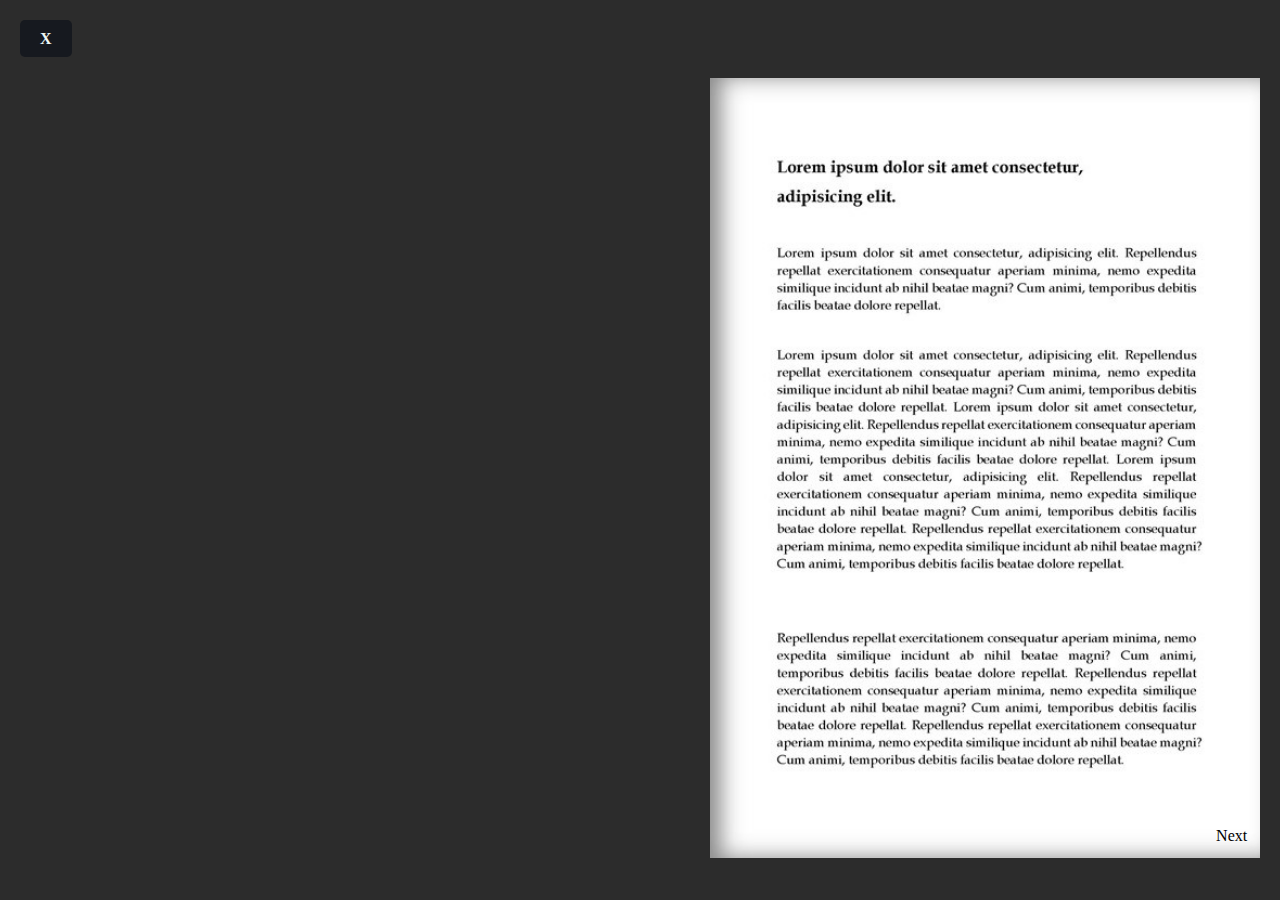
<file: Project-Lyra-eunbi/main/bookflip.html>
<!DOCTYPE html>
<html lang="en">
<head>
    <meta charset="UTF-8">
    <meta http-equiv="X-UA-Compatible" content="IE=edge">
    <meta name="viewport" content="width=device-width, initial-scale=1.0">
    <title>Document</title>
    <link rel="stylesheet" href="../css/bookflip.css">
   
</body>
</head>
<body>
    <a href="#" onclick="location.href='../main/main.html'" class="btn-close">X</a>
    <div class="book">
        <input type="checkbox" id="c1">
        <input type="checkbox" id="c2">
        <input type="checkbox" id="c3">
        <input type="checkbox" id="c4">
        <input type="checkbox" id="c5">
        <!-- <input type="checkbox" id="c6"> -->
        <!-- <div class="cover"><img src="../images/card10.jpg"></div> -->
        <div class="flip-book">
            <div class="flip" id="p1">
                <div class="front">
                    <img src="../images/bookpage_right.jpg">
                    <label class="next-btn" for="c1">Next</label>
                </div>
                <div class="back">
                    <img src="../images/bookpage_left.jpg">
                    <label class="back-btn" for="c1">Back</label>
                </div>
            </div>

            <div class="flip" id="p2">
                <div class="front">
                    <img src="../images/bookpage_right.jpg">
                    <label class="next-btn" for="c2">Next</label>
                </div>
                <div class="back">
                    <img src="../images/bookpage_left.jpg">
                    <label class="back-btn" for="c2">Back</label>
                </div>
               
            </div>
            <div class="flip" id="p3">
                <div class="front">
                    <img src="../images/bookpage_right.jpg">
                    <label class="next-btn" for="c3">Next</label>
                </div>
                <div class="back">
                    <img src="../images/bookpage_left.jpg">
                    <label class="back-btn" for="c3">Back</label>
                </div>
            </div>

            <div class="flip" id="p4">
                <div class="front">
                    <img src="../images/bookpage_right.jpg">
                    <label class="next-btn" for="c4">Next</label>
                </div>
                <div class="back">
                    <img src="../images/bookpage_left.jpg">
                    <label class="back-btn" for="c4">Back</label>
                </div>             
            </div>

            <div class="flip" id="p5">
                <div class="back">
                    <img src="../images/bookpage_left.jpg">
                    <label class="back-btn" for="c5">Back</label>
                </div>
                <div class="front">
                    <img src="../images/bookpage_right.jpg">
                    <label class="next-btn" for="c5">Next</label>
                </div>             
            </div>
        </div>
        
      
    </div>


</body>
</html>
</file>
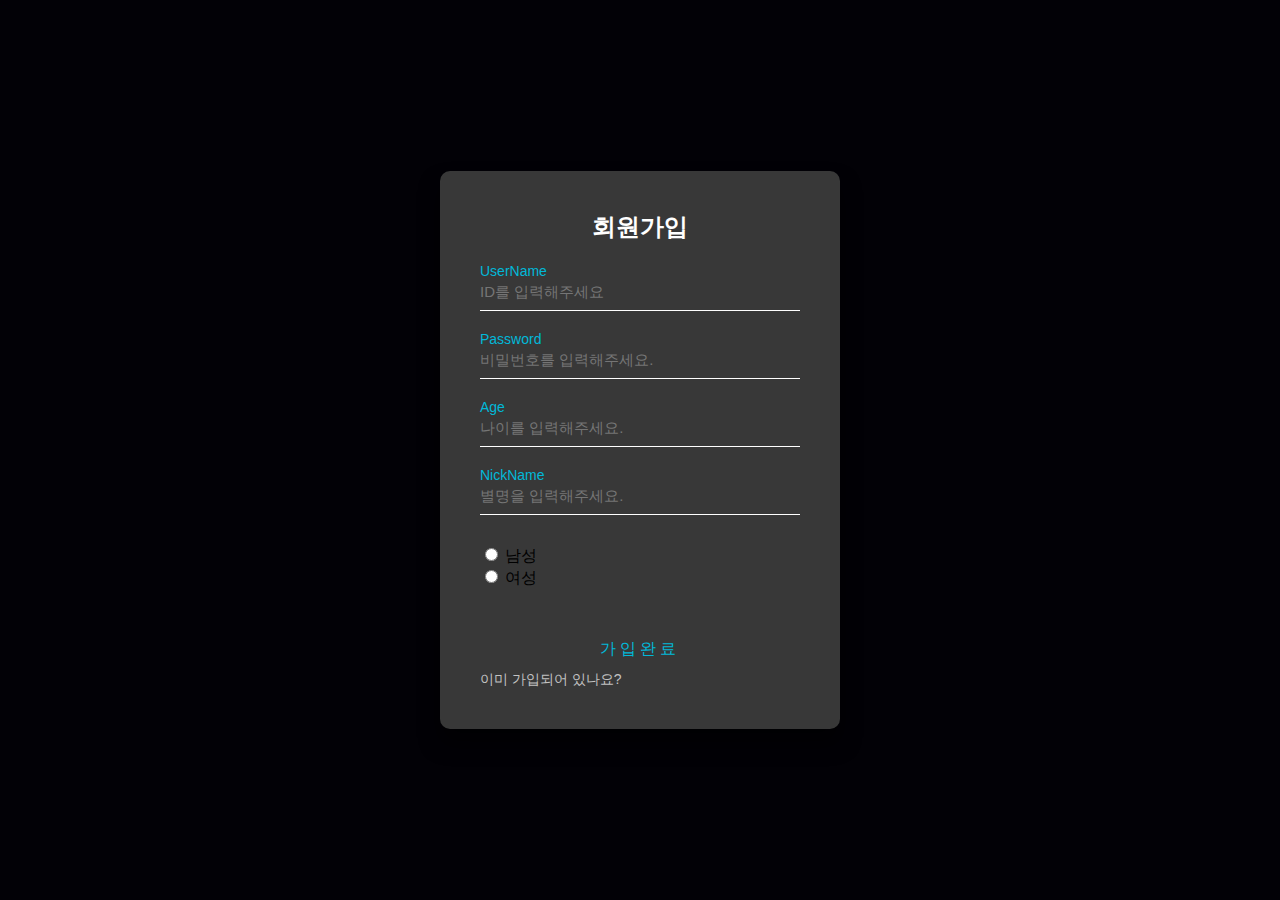
<file: Project-Lyra-eunbi/member/join.html>
<!DOCTYPE html>
<html lang="en">
<head>
   <meta charset="UTF-8">
   <meta http-equiv="X-UA-Compatible" content="IE=edge">
   <meta name="viewport" content="width=device-width, initial-scale=1.0">
   <title>회원 가입</title>
   <script src="https://code.jquery.com/jquery-3.4.1.js"></script>
   <!-- <link href="https://cdn.jsdelivr.net/npm/bootstrap@5.3.0-alpha1/dist/css/bootstrap.min.css" rel="stylesheet">
   <link href="https://getbootstrap.com/docs/5.3/assets/css/docs.css" rel="stylesheet">
   <script src="https://cdn.jsdelivr.net/npm/bootstrap@5.3.0-alpha1/dist/js/bootstrap.bundle.min.js"></script> -->
   <link rel="stylesheet" href="../css/join.css">
   <style>
   
   </style>
   
</head>
<body>
   <div class="login-box">
   <h2 class="login_header">회원가입</h2>
   <form>
      <div class="user-box">
         <div class="idMsg"></div>
         <input type="text" class="username form-control" id="checkId" name="username" placeholder="ID를 입력해주세요">
         <label>UserName</label>
      </div>
      <div class="user-box">
         <div class="passwordMsg"></div>
         <input type="password" class="password form-control" id="checkPassword" name="password" placeholder="비밀번호를 입력해주세요.">
         <label>Password</label>
      </div>
      <div class="user-box">
         <div class="passwordMsg"></div>
         <input type="text"class="age form-control" id="checkAge" name="age" placeholder="나이를 입력해주세요.">
         <label>Age</label>
      </div>
      <div class="user-box">
         <div class="passwordMsg"></div>
            <input type="text" class="nickname form-control" id="checkNickname" name="nickname" placeholder="별명을 입력해주세요.">
         <label>NickName</label>
      </div>
      <div class="form-check form-check-inline">
         <input type="radio" class="gender form-check-input" id="inlineRadio1" name="gender" value="0" >
         <label class="form-check-label" for="inlineRadio1">남성</label>
                  
      </div>
      <div class="form-check form-check-inline">
         <input type="radio" class="gender form-check-input" id="inlineRadio2" name="gender" value="1" >
         <label class="form-check-label" for="inlineRadio1">여성</label>
      </div>
      <button type="button" class="btn btn-outline-success okJoin">가입완료</button>
   </form>
      <a href="../member/login.html" class="link-info">이미 가입되어 있나요?</a>      
</div>



<script>
$('.okJoin').click(function () {
    // 정규식 확인
    let checkId = document.getElementById("checkId");
      let checkPassword = document.getElementById("checkPassword");
      let checkAge = document.getElementById("checkAge");
      let checkNickname = document.getElementById("checkNickname");
      
   // 정규식
      // id, pw
      var regIdPw = /^[a-zA-Z0-9]{3,12}$/;
      // 이름
      var regName = /^[가-힣a-zA-Z]{2,15}$/;
      // 년도
      var regYear = /^[1-2]{1}[0-9]{0,4}$/;
      // 나이
      var check = /^[0-9]+$/; 

      //아이디 확인
      if(checkId.value == ""){
          alert("아이디를 입력하세요.")
          checkId.focus();
          return false;
      }
      //아이디 영어 대소문자 확인
      else if(!regIdPw.test(checkId.value)){
          alert("아이디를 3~12자 영문 대소문자, 숫자만 입력하세요.")
          checkId.focus();
          return false;
      }

      //비밀번호 확인
      if(checkPassword.value == ""){
          alert("비밀번호를 입력하세요.")
          checkPassword.focus();
          return false;
      }
      //비밀번호 영어 대소문자 확인
      else if(!regIdPw.test(checkPassword.value)){
          alert("비밀번호를 3~12자 영문 대소문자, 숫자만 입력하세요.")
          checkPassword.focus();
          return false;
      }
      //비밀번호와 아이디 비교
      else if(checkPassword.value == checkId.value){
          alert("아이디와 동일한 비밀번호를 사용할 수 없습니다.")
          checkPassword.focus();
          return false;
      }
      
      if (!check.test(checkAge.value)) {
         alert("나이는 숫자만 입력 가능합니다.");
         return false;
      }

      //이름 확인 = 한글과 영어만 가능하도록
      if(checkNickname.value == ""){
          alert("이름을 입력하세요.")
          checkNickname.focus();
          return false;
      }

      else if(!regName.test(checkNickname.value)){
          alert("닉네임은 최소 2글자 이상, 한글과 영어만 입력하세요.")
          checkNickname.focus();
          return false;
      }
    //정규식 종료
      
     // id, pw
      var regIdPw = /^[a-zA-Z0-9]{4,12}$/;
      // 이름
      var regName = /^[가-힣a-zA-Z]{2,15}$/;
    
    let username = $(".username").val();
    let password = $(".password").val();
    let age = $(".age").val();
    let nickname = $(".nickname").val();
    let gender = $(".gender").val();
    
    let datas = {
       "username": username,
       "password": password,
       "memberGerne": "0",
       "age": age,
       "nickname": nickname,
       "gender": gender,
       "subscribeState" : "1"
    }
    
    $.ajax({
       url: '/member/join',
       contentType: "application/json",
       data: JSON.stringify(datas),
       type: "POST",
       dataType: 'text',
       success: function (data) {
          console.log("Success " + data);
          localStorage.setItem("Authorization", "Bearer " + data);
          let auth = localStorage.getItem("Authorization");
          $.ajax({
             url: '/member/category',
             contentType: "application/json",
             type: "GET",
             headers: {
                "Authorization" : auth
             },
             dataType: "text",
             success: function (data) {
                console.log("Success" + data);
                window.location.href = "/member/category";
             }
          });
          
       },
       error: function (jqXHR, textStatus, errorThrown) {
          console.log("Error" + textStatus);
          if (username == null) {
             alert("아이디를 입력해주세요.");
          } else {
             alert("아이디가 있습니다 다시 입력해주세요.")
          }
       }
    });
 }); // .uploadBtn 이벤트 종료
</script>
</body>
</html>
</file>
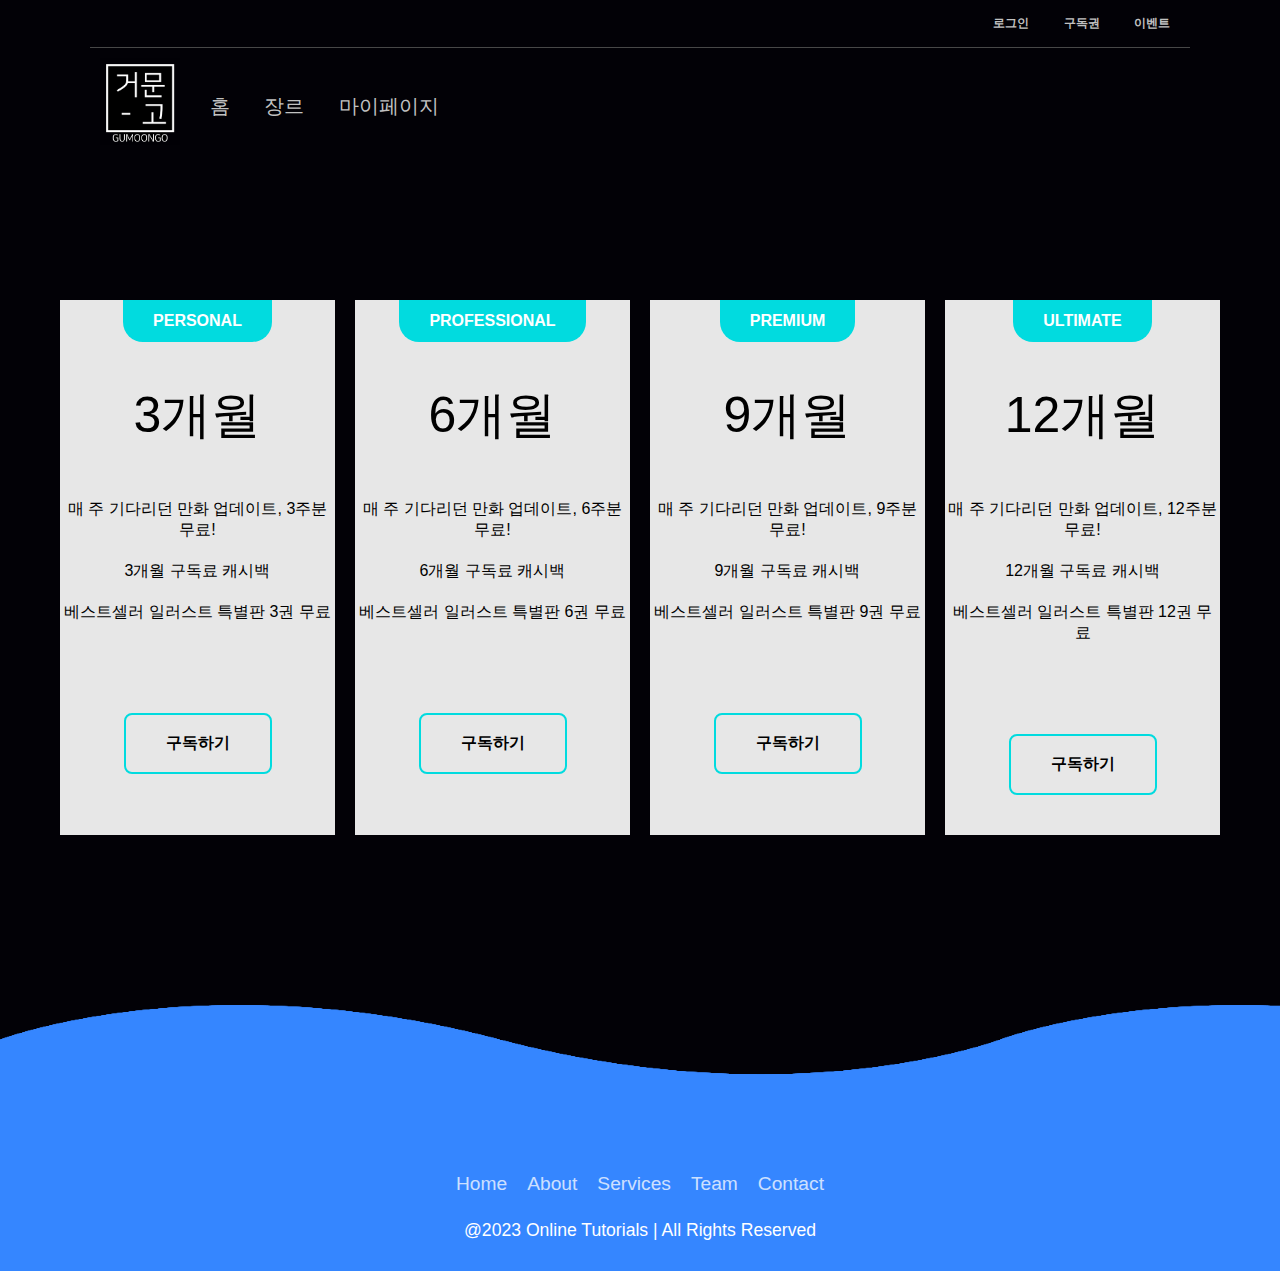
<file: Project-Lyra-eunbi/member/membership.html>
<!DOCTYPE html>
<html lang="en">
<head>
    <meta charset="UTF-8">
    <!-- <meta http-equiv="X-UA-Compatible" content="IE=Edge,chrome=1"> -->
    <meta name="viewport" content="width=device-width, initial-scale=1.0">
    <title>Document</title>

    <link rel="stylesheet" href="../css/membership.css">
    <link rel="stylesheet" href="../css/movingfooter.css">
    <link rel="stylesheet" href="../css/header.css">

     <!-- header 호출 -->
     <div data-include-path="../aside/header.html"></div>

</head>
<body>
    <div class="pricing-table">
        <div class="pricing-card">
            <h3 class="pricing-card-header">Personal</h3>
            <div class="price">3개월</div>
            <ul>
                <li>매 주 기다리던 만화 업데이트, 3주분 무료!</li>
                <li>3개월 구독료 캐시백</li>
                <li>베스트셀러 일러스트 특별판 3권 무료</li>
            </ul>
            <a href="#" class="order-btn">구독하기</a>
        </div>
        <div class="pricing-card">
            <h3 class="pricing-card-header">Professional</h3>
            <div class="price">6개월</div>
            <ul>
                <li>매 주 기다리던 만화 업데이트, 6주분 무료!</li>
                <li>6개월 구독료 캐시백</li>
                <li>베스트셀러 일러스트 특별판 6권 무료</li>
            </ul>
            <a href="#" class="order-btn">구독하기</a>
        </div>
        <div class="pricing-card">
            <h3 class="pricing-card-header">Premium</h3>
            <div class="price">9개월</div>
            <ul>
                <li>매 주 기다리던 만화 업데이트, 9주분 무료!</li>
                <li>9개월 구독료 캐시백</li>
                <li>베스트셀러 일러스트 특별판 9권 무료</li>
            </ul>
            <a href="#" class="order-btn">구독하기</a>
        </div>
        <div class="pricing-card">
            <h3 class="pricing-card-header">Ultimate</h3>
            <div class="price">12개월</div>
            <ul>
                <li>매 주 기다리던 만화 업데이트, 12주분 무료!</li>
                <li>12개월 구독료 캐시백</li>
                <li>베스트셀러 일러스트 특별판 12권 무료</li>
            </ul>
            <a href="#" class="order-btn">구독하기</a>
        </div>
        

    </div>
    



     <!-- ---------- footer 호출 ----------  -->
     <div data-include-path="../aside/movingfooter.html"></div>

     <!-- ---------- header, footer 호출 ----------  -->
     <script>
        window.addEventListener('load', function() {
            var allElements = document.getElementsByTagName('*');
            Array.prototype.forEach.call(allElements, function(el) {
                var includePath = el.dataset.includePath;
                if (includePath) {
                    var xhttp = new XMLHttpRequest();
                    xhttp.onreadystatechange = function () {
                        if (this.readyState == 4 && this.status == 200) {
                            el.outerHTML = this.responseText;
                        }
                    };
                    xhttp.open('GET', includePath, true);
                    xhttp.send();
                }
            });
        });
    </script>

</body>
</html>
</file>
<file: Project-Lyra-eunbi/css/bookflip.css>
body{
    margin: 0;
    padding-top: 30px;

    /* width: 100%; */
    height: 100%;
    justify-content: center;
    align-items: center;
    background-color: #2c2c2c;
    /* background: linear-gradient(90deg, #858585 50%, #00b7ff 50%); */
    visibility: visible;
    opacity: 1;
    z-index: 3;
}
input{
    display: none;
}
img{
    width: 100%;
    height: 100%;
}
.book{ 
    margin-left: 34%;
}
.flip-book{
    top: 30px;
    /* left: 34%; */
    width: 550px;
    height: 780px;
    position: relative;
    display: flex;
}
.flip{
    width: 100%;
    height: 100%;
    position: absolute;
    top: 0;
    left: 50%;
    transform-origin: left;
    transform-style: preserve-3d;
    transform: rotateY(0deg);
    transition: .5s;
    color: #000;   
}
p{
    font-size: 14px;
    line-height: 24px;
}
.front{
    width: 550px;
    height: 780px;
    position: absolute;
    width: 100%;
    height: 100%;
    top: 0;
    left: 0;
    background-color: #fff;
    box-sizing: border-box;
    /* padding: 0 13px; */
    box-shadow: inset 20px 0 50px rgba(0,0,0,0.5) 0 2px 5px rgba(0,0,0,0.5);
}
.back{
    position: absolute;
    left: 50%;
    width: 100%;
    height: 100%;
    top: 0;
    left: 0;
    z-index: 99;
    transform: rotateY(180deg);
    backface-visibility: hidden;
    background-color: #000;
}
.next-btn{
    position: absolute;
    bottom:13px;
    right: 13px;
    cursor: pointer;
    color: #000;
}
.back-btn{
    position:relative;
    bottom: 35px;
    left: 13px;
    cursor: pointer;
    color: #000;
}
.btn-close{
    text-decoration-line: none;
    margin-top: 10px;
    margin-bottom: 20px;
    cursor: pointer;
    background: #16191f;
    color: #edf7f6; 
    text-align: center;
    padding: 10px 20px;
    font-weight: bold;
    text-transform: uppercase;
    transition: all 250ms ease-in-out;
    border-radius: 5px;
    margin: 20px;
    /* z-index: 10; */
}
.btn-close:hover{
    background: #3586ff;
    color: #edf7f6; 
}
#p1{
    z-index: 5;
}
#p2{
    z-index: 4;
}
#p3{
    z-index: 3;
}
#p4{
    z-index: 2;
}
#p5{
    z-index: 1;
}

#c1:checked ~ .flip-book #p1{
    transform: rotateY(-180deg);
    z-index: 1;
}
#c2:checked ~ .flip-book #p2{
    transform: rotateY(-180deg);
    z-index: 2;
}
#c3:checked ~ .flip-book #p3{
    transform: rotateY(-180deg);
    z-index: 3;
}
#c4:checked ~ .flip-book #p4{
    transform: rotateY(-180deg);
    z-index: 4;
}
#c5:checked ~ .flip-book #p5{
    transform: rotateY(-180deg);
    z-index: 5;
}
</file>
<file: Project-Lyra-eunbi/css/join.css>
html{
   height: 100%;
}
body{
   margin: 0;
   padding: 0;
   font-family: sans-serif;
   background: #020106;
}
.login-box{
   position: absolute;
   top: 50%;
   left: 50%;
   width: 400px;
   padding: 40px;
   transform: translate(-50%, -50%);
   background: #383838;
   box-sizing: border-box;
   box-shadow: 0 14px 20px rgba(0,0,0,0.6);
   border-radius: 10px;
}
.login-box h2{
   margin: 0 0 30px;
   padding:0;
   color: #fff;
   text-align: center;
}
.login-box .user-box{
   position: relative;
}
.login-box .user-box input{
   width: 100%;
   padding: 10px 0;
   font-size: 15px;
   color: #fff;
   margin-bottom: 30px;
   border: none;
   border-bottom: 1px solid #fff;
   outline: none;
   background: transparent;
}
.login-box .user-box label{
   position: absolute;
   top: 0;
   left: 0;
   padding: 10px 0;
   font-size: 17px;
   color: #fff;
   pointer-events: none;
   transition: .6s;
}
.login-box .user-box input:focus ~ label,
.login-box .user-box input:valid ~ label{
   top:-20px;
   left: 0;
   color: rgb(1, 184, 216);
   font-size: 14px;
}
.login-box button{
   position: relative;
   display: inline-block;
   width: 100%;
   padding: 10px 20px;
   color: rgb(1, 184, 216);
   font-size: 16px;
   text-decoration: none;
   text-transform: uppercase;
   overflow: hidden;
   transition: .6s;
   margin-top: 40px;
   letter-spacing: 4px;
   border: none;
   background-color: transparent;
}
.login-box button:hover{
   background: rgb(1, 184, 216);
   color: #fff;
   border-radius: 5px;
}
.login-box a{
   text-decoration: none;
   margin-bottom: 15px;
   color: #c2c2c2;
   font-size: 14px;
}
.login-box a:hover{
   color:rgb(1, 184, 216);
}
</file>
<file: Project-Lyra-eunbi/css/membership.css>
*{
    padding: 0;
    margin: 0;
    box-sizing: border-box;
    font-family: 'Nanum Gothic', sans-serif;
    text-decoration: none;
    list-style: none;
}
body{
    background: #020106;
    /* min-height: 100vh; */
    /* display: flex; */
    align-items: center;
    color: #fff;
}
.pricing-table{
    display: flex;
    flex-wrap: wrap;
    justify-content: space-around;
    width: min(1600px, 100%);
    margin: auto;
    padding-left: 50px;
    padding-right: 50px;
}
.pricing-card{
    flex: 1;
    max-width: 340px;
    background-color: #e7e7e7;
    margin: 20px 10px;
    text-align: center;
    cursor: pointer;
    overflow: hidden;
    color: #000000;
    transition: .3s linear;
    
}
.pricing-card-header{
    background-color: #01dbdf;
    display: inline-block;
    color: #fff;
    padding: 12px 30px;
    border-radius: 0 0 20px 20px;
    font-size: 16px;
    text-transform: uppercase;
    font-weight: 600;
    transition: .3s linear;
    
}
.pricing-card:hover .pricing-card-header{
    box-shadow: 0 0 0 19em #01dbdf;

}

.price{
    font-size: 50px;
    font-weight: 530;
    color: #000000;
    margin: 40px 0;
    transition: .2s linear;
}

.pricing-card:hover,.pricing-card:hover .price{
    color: #fff;
}

.pricing-card li{
    font-size: 16px;
    font-weight: 500;
    padding: 10px 0;
    text-transform: uppercase;
}
.order-btn{
    display: inline-block;
    margin-bottom: 40px;
    margin-top: 80px;
    border: 2px solid #01dbdf;
    color: #000000;
    padding: 18px 40px;
    border-radius: 8px;
    text-transform: uppercase;
    font-weight: 700;
    transition: .3s linear;
}
.order-btn:hover{
    background-color: #01dbdf;
    color: #fff;
}
</file>
<file: Project-Lyra-eunbi/css/movingfooter.css>
@import url('https://fonts.googleapis.com/css2?family=Poppins:ital,wght@0,100;0,200;0,300;0,400;0,500;0,600;0,700;0,800;0,900;1,100;1,200;1,300;1,400;1,500;1,600;1,700;1,800;1,900&display=swap');

/* *{
    margin: 0;
    padding: 0;
    box-sizing: border-box;
    font-family: 'Poppins', sans-serif;
    
}
body{
    display: flex;
    justify-content: flex-end;
    align-items: flex-end;
    min-height: 100vh;
    background: #333;
} */

footer{
    /* margin-top: 10px; */
    position: relative;
    width: 100%;
    background: #3586ff;
    min-height: 100px;
    padding: 20px 50px;
    display: flex;
    justify-content: center;
    align-items: center;
    flex-direction: column;
    margin-top: 250px;
}
footer .social_icon, 
footer .menu 
{
    position: relative;
    display: flex;
    justify-content: center;
    align-items: center;
    margin: 10px 0;
    flex-wrap: wrap;
}
footer .social_icon li, 
footer .menu li
{
    list-style: none;
}
footer .social_icon li a
{
    font-size: 2em;
    color: #fff;
    margin: 0 10px;
    display: inline-block;
    transition: 0.5s;
}
footer .social_icon li a:hover
{
    transform: translateY(-10px);
}
footer .menu li a
{
    font-size: 1.2em;
    color: #fff;
    margin: 0 10px;
    display: inline-block;
    transition: 0.5s;
    text-decoration: none;
    opacity: 0.75;
}
footer .menu li a:hover
{
opacity: 1;
}
footer p{
    color: #fff;
    text-align: center;
    margin-top: 15px;
    margin-bottom: 10px;
    font-size: 1.1em;
}
footer .wave{
    position: absolute;
    top: -100px;
    left: 0;
    width: 100%;
    height: 100px;
    background: url(../images/wave.png);
    background-size: 1000px 100px;
}
footer .wave#wave1{
    z-index: 2;
    opacity: 1;
    bottom: 0;
    animation: animateWave 4s linear infinite;
}
footer .wave#wave2{
    z-index: 1;
    opacity: 0.5;
    bottom: 10px;
    animation: animateWave_02 4s linear infinite;
}
footer .wave#wave3{
    z-index: 2;
    opacity: 0.2;
    bottom: 15px;
    animation: animateWave 3s linear infinite;
}
footer .wave#wave4{
    z-index: 1;
    opacity: 0.7;
    bottom: 20px;
    animation: animateWave_02 3s linear infinite;
}
@keyframes animateWave{
    0% {
        background-position-x: 1000px;
    }
    100%{
        background-position-x: 0px;
    }
}
@keyframes animateWave_02{
    0% {
        background-position-x: 0px;
    }
    100%{
        background-position-x: 1000px;
    }
}
</file>
<file: Project-Lyra-eunbi/css/header.css>
/* ---------- header ---------- */
/* .home{
    color: white;
    background-color: #020106;
    background-size: cover;
    height: 100vh;
    width: 100%;
} */

/* ---------- header ----------  */
.header{
    /* background-image: url(/images/background.jpg); */
    height: 30vh;
    padding-right: 90px;
    padding-left: 90px;
}
.nav-bar1{
    display: flex;
    align-items: center;
    justify-content:flex-end;
    pad: 10px 0;
    padding-bottom: 10px;
    margin-top: 10px;
    border-bottom: solid 0.001cm #474747;
}
.nav-bar2{
    display: flex;
    align-items: center;
    justify-content:flex-start;
    /* pad: 10px 50px; */
}
.navbox{
    width: 500px;
    display: inline-block;
}
.logo{
    width: 100px;
    cursor: pointer;
    margin-left: -10px;
    margin-right: 10px;
    padding-left: 20px;
    padding-top: 10px;
}
.nav-bar1 a{
    display:inline-block;
    position: relative;
    color: #0087ca;
    border: 10px;
    outline: 0;
    background: transparent;
    color: #C1C1C1;
    padding: 5px 10px;
    font-size: 12px;
    border-radius: 20px;
    margin-right: 10px;
    cursor: pointer;
    font-weight: bolder;
    text-decoration-line: none;
}
.nav-bar1 a:after{
    content: '';
    position: absolute;
    width: 100%;
    transform: scaleX(0);
    height: 2px;
    bottom: 0;
    left: 0;
    background-color: #0087ca;
    transform-origin: bottom right;
    transition: transform 0.25s ease-out;
}
.nav-bar1 a:hover::after{
    transform: scaleX(1);
    transform-origin: bottom left;
}
.nav-bar2 a{
    border: 0;
    outline: 0;
    background: transparent;
    color: #C1C1C1;
    padding: 6px 10px;
    font-size: 20px;
    border-radius: 20px;
    margin-left: 10px;
    margin-top: 20px;
    cursor: pointer;
    display:inline-block;
    position: relative;
    text-decoration-line: none;
    /* color: #0087ca; */
}
.nav-bar2 a:after{
    content: '';
    position: absolute;
    width: 100%;
    transform: scaleX(0);
    height: 2px;
    bottom: 0;
    left: 0;
    background-color: #0087ca;
    transform-origin: bottom right;
    transition: transform 0.25s ease-out;
}
.nav-bar2 :hover::after{
    transform: scaleX(1);
    transform-origin: bottom left;
}
/* .select-btn .sBtn-text{
    border: 20;
    outline: 0;
    background: transparent;
    color: #C1C1C1;
    padding: 6px 0px;
    font-size: 20px;
    border-radius: 20px;
    margin: 10;
    cursor: pointer;
    display:inline-block;
    position: relative;
}
.select-btn .sBtn-text:after{
    content: '';
    position: absolute;
    width: 100%;
    transform: scaleX(0);
    height: 2px;
    bottom: 0;
    left: 0;
    background-color: #0087ca;
    transform-origin: bottom right;
    transition: transform 0.25s ease-out;
}
.select-btn .sBtn-text:hover::after{
    transform: scaleX(1);
    transform-origin: bottom left;
} */

/* ----------- drop down bar ----------- */
/* .select-menu{
    width: 100px;
    margin: 0px ;
    display:inline-block;
}
.select-menu .select-btn{
    height: 30px;
    background: transparent;
    color: #C1C1C1;
    padding: 10px;
    font-size: 20px;
    display:inline-block;
    cursor: pointer;
    position:relative;
}
.select-menu.active .select-btn i{
    transform: rotate(-180deg);
}
.select-menu .options{
    position:absolute;
    width: 150px;
    padding: 20px;
    margin-top: 10px;
    border-radius: 8px;
    background: #f2f2f2;
    box-shadow: 0 0 3px rgba(0,0,0,0.1);
    display: none;
    transition: 0.2s;
}
.select-menu.active .options{
    display: block;
}
.options .option{
    display: flex;
    height: 30px;
    cursor: pointer;
    padding: 0 8px;
    border-radius: 5px;
    align-items: center;
    background: #f2f2f2;
    transition: all 0.15s ease-in-out;
}
.options .option:hover{
    background: #3586ff; 
    font-weight: bolder;
    font-size: 10px;
}
.option .option-text{
    font-size: 13px;
    color: #333;
}
.option:hover .option-text{
    color: white;
} */

.header-content{
    position:absolute;
    top: 35%;
    left: 50%;
    transform: translate(-50%, -50%);
    text-align: center;
    margin-top: 100px;
}

.header-content h1{
    font-size: 40px;
    line-height: 70px;
    font-weight: 600;
    max-width: 650px;
}
.header-content h3{
    font-weight: 400;
    margin-bottom: 20px;
}
.email-signup{
    background: rgb(255, 255, 255);
    border-radius: 4px;
    display: flex;
    align-items: center;
    margin-top: 30px;
    overflow: hidden;
}

.email-signup input{    
    flex: 1;
    border: 0;
    outline: 0;
    margin-left: 20px;
}
.email-signup button{
    background: #3586ff;
    border: 0;
    outline: 0;
    color: white;
    font-size: 16px;
    cursor: pointer;
    padding: 15px 30px;
    /* font-weight: bolder; */
}
</file>
